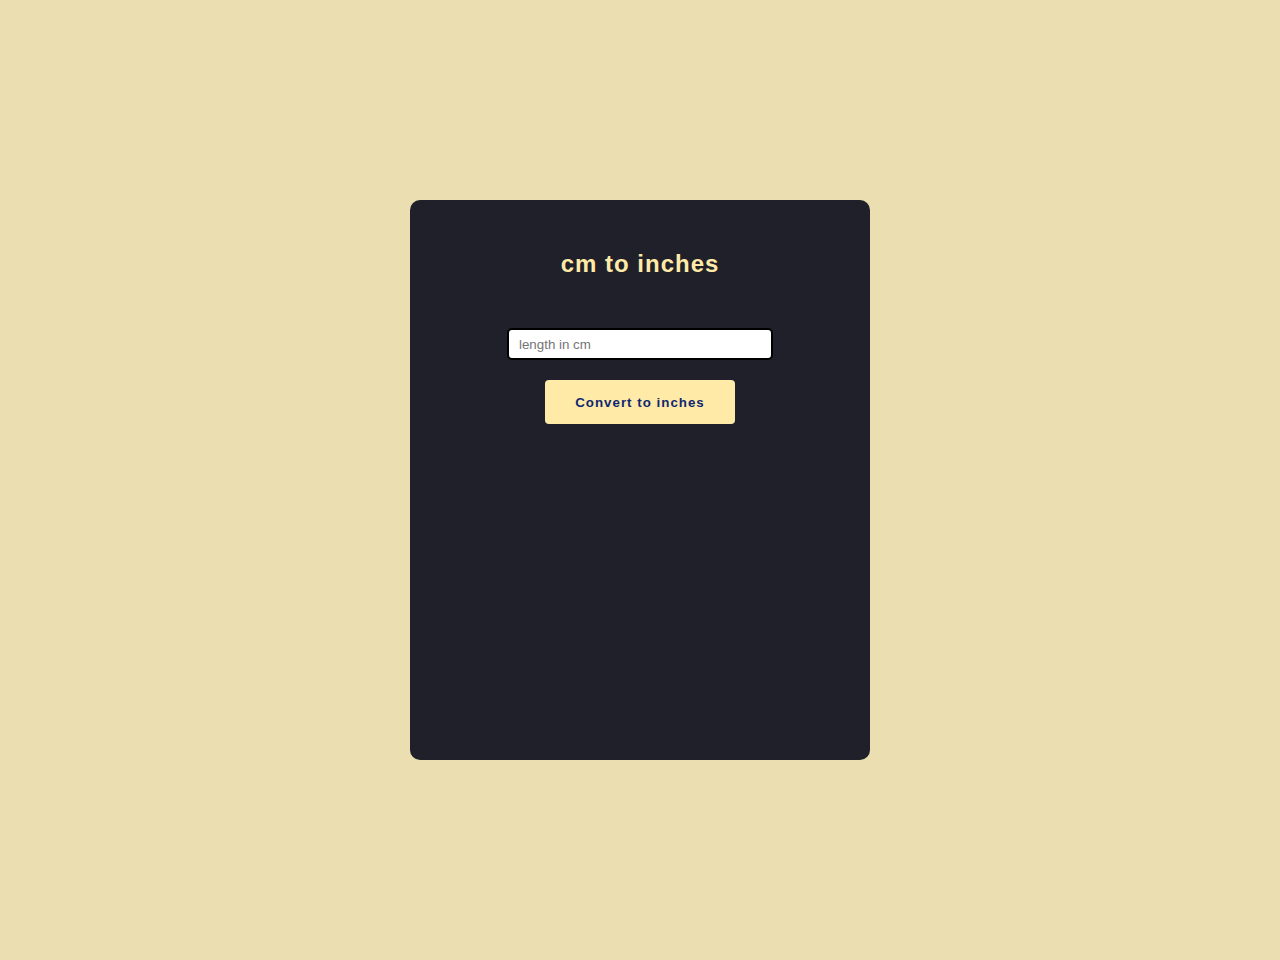
<file: length cm to inches with js/index.html>
<!DOCTYPE html>
<html lang="en">
<head>
    <meta charset="UTF-8">
    <meta http-equiv="X-UA-Compatible" content="IE=edge">
    <meta name="viewport" content="width=device-width, initial-scale=1.0">
    <link rel="stylesheet" href="styles.css">
    <title>Length Converter</title>
</head>
<body>
    <div id="wrapper">
        <h2>cm to inches</h2>
        <div class="inputdiv">
            <input type="text" id="input" placeholder="length in cm">
        </div>
        <div>
            <button type="submit" onclick="convert()">Convert to inches</button>
        </div>
        <div id="result">

        </div>
    </div>
    <script>
      function convert(){
        const cmVal = Number(document.getElementById("input").value)
        const inchVal = cmVal/2.54
        const result = document.getElementById("result")
        result.innerHTML = inchVal.toFixed(3) +" inches"
      }
    </script>
</body>
</html>
</file>
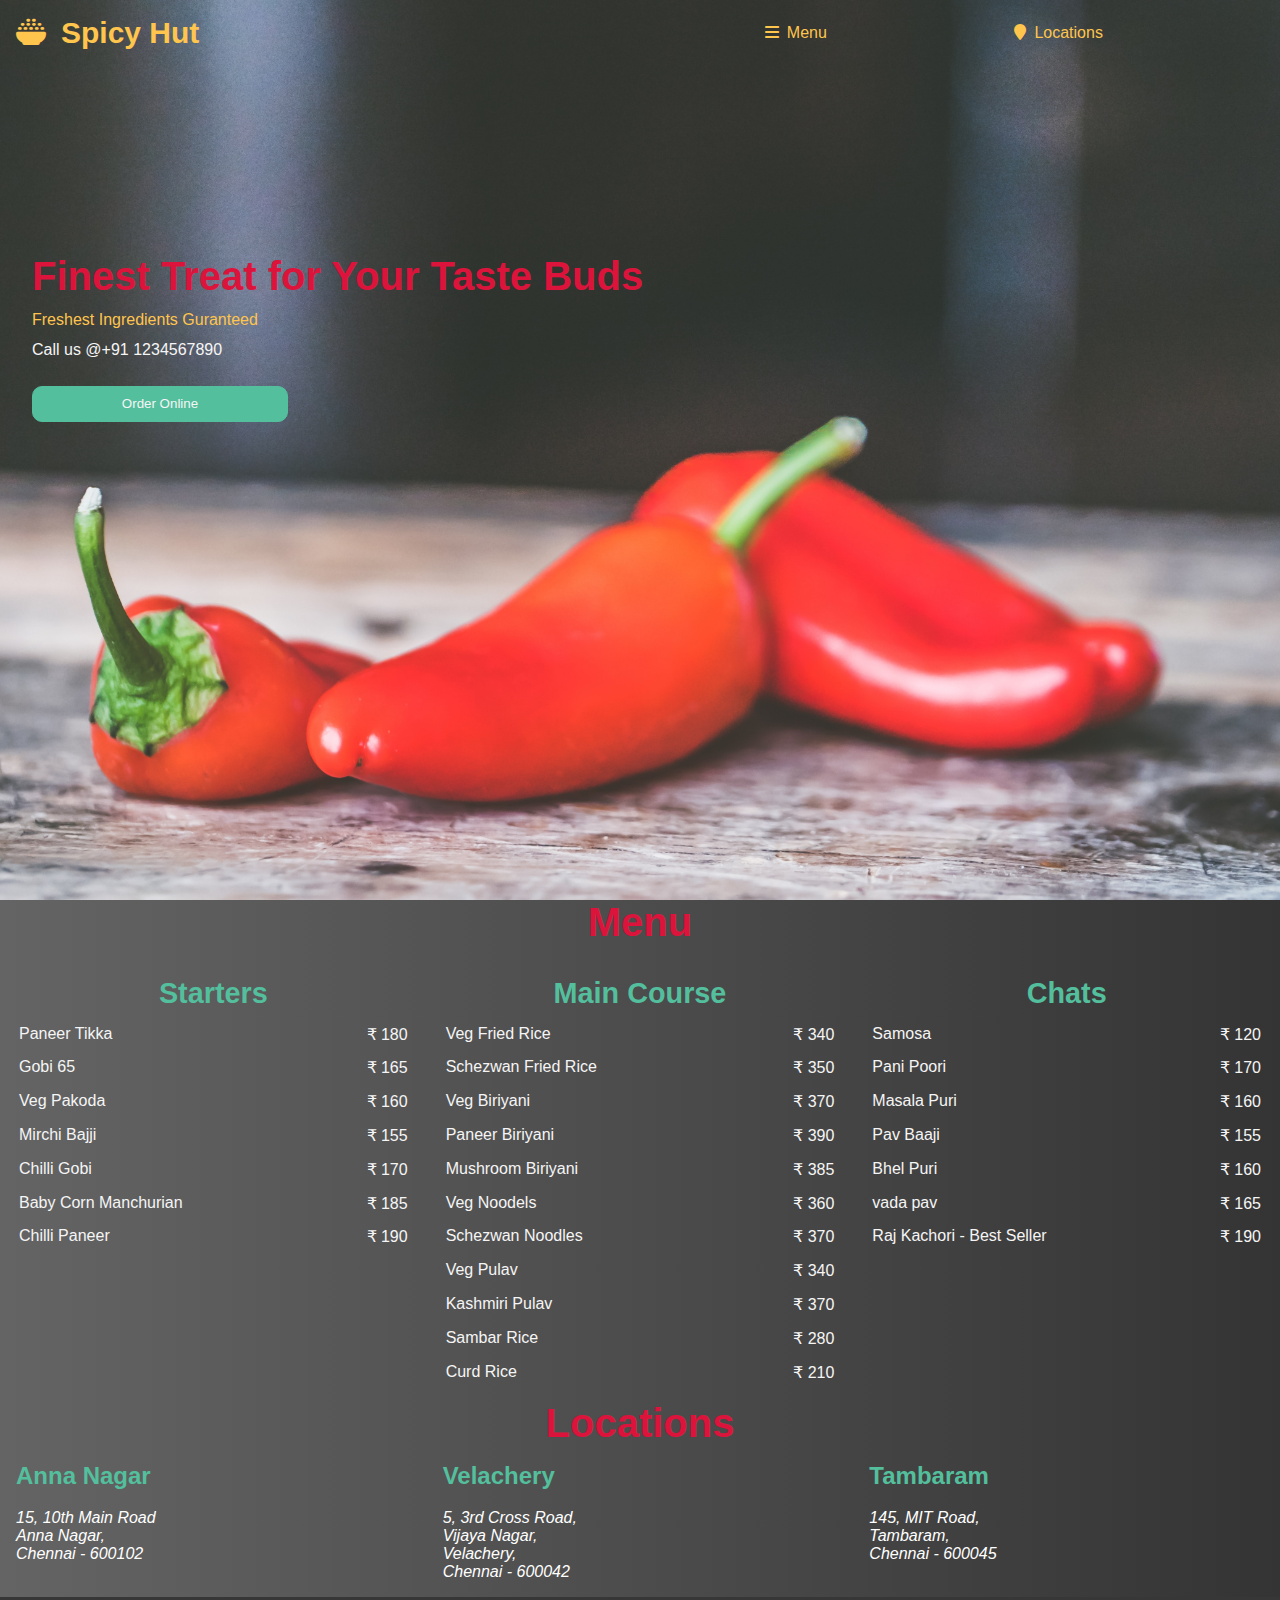
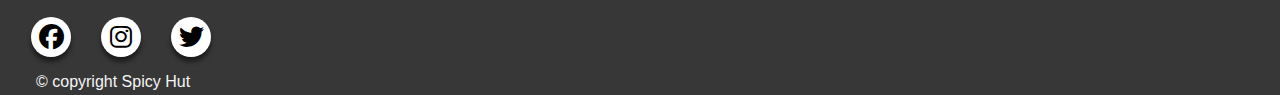
<file: restaurant/index.html>
<!DOCTYPE html>
<html lang="en">
<head>
    <meta charset="UTF-8">
    <meta http-equiv="X-UA-Compatible" content="IE=edge">
    <meta name="viewport" content="width=device-width, initial-scale=1.0">
    <link rel="stylesheet" href="https://cdnjs.cloudflare.com/ajax/libs/font-awesome/6.1.2/css/all.min.css">
    <link rel="stylesheet" href="restaurant.css">
    <link rel="icon" href="favicon.ico">
    <title>Spicy Hut - Restaurant in Chennai</title>
</head>
<body>
        <div class="mainarea">
            <header>
                <a href="" class="logo"><h2><i class="fa-solid fa-bowl-rice"></i>Spicy Hut</h2></a>
                <nav>
                    <a href="#menuheading"><i class="fa-solid fa-bars"></i>Menu</a>
                    <a href="#locheading"><i class="fa-solid fa-location-pin"></i>Locations</a>
                </nav>
            </header>

            <div class="maintext">
                <div class="tagline1">
                    Finest Treat for Your Taste Buds
                </div>
                <div class="tagline2">
                    Freshest Ingredients Guranteed
                </div>
                <div class="callus">
                    Call us @+91 1234567890         
                </div>
                <button>Order Online</button>
            </div>
        </div>
        <h2 id="menuheading">Menu</h2>
        <div class="menu">
            <div class="starters">
                <table>
                    <th colspan="2">Starters</th>
                    <tr>
                        <td>Paneer Tikka</td>
                        <td>&#8377 180</td>
                    </tr>
                    <tr>
                        <td>Gobi 65</td>
                        <td>&#8377 165</td>
                    </tr>
                    <tr>
                        <td>Veg Pakoda</td>
                        <td>&#8377 160</td>
                    </tr>
                    <tr>
                        <td>Mirchi Bajji</td>
                        <td>&#8377 155</td>
                    </tr>
                    <tr>
                        <td>Chilli Gobi</td>
                        <td>&#8377 170</td>
                    </tr>
                    <tr>
                        <td>Baby Corn Manchurian</td>
                        <td>&#8377 185</td>
                    </tr>
                    <tr>
                        <td>Chilli Paneer</td>
                        <td>&#8377 190</td>
                    </tr>
                </table>
            </div>
            <div class="maincourse">
                <table>
                    <th colspan="2">Main Course</th>
                    <tr>
                        <td>Veg Fried Rice</td>
                        <td>&#8377 340</td>
                    </tr>
                    <tr>
                        <td>Schezwan Fried Rice</td>
                        <td>&#8377 350</td>
                    </tr>
                    <tr>
                        <td>Veg Biriyani</td>
                        <td>&#8377 370</td>
                    </tr>
                    <tr>
                        <td>Paneer Biriyani</td>
                        <td>&#8377 390</td>
                    </tr>
                    <tr>
                        <td>Mushroom Biriyani</td>
                        <td>&#8377 385</td>
                    </tr>
                    <tr>
                        <td>Veg Noodels</td>
                        <td>&#8377 360</td>
                    </tr>
                    <tr>
                        <td>Schezwan Noodles</td>
                        <td>&#8377 370</td>
                    </tr>
                    <tr>
                        <td>Veg Pulav</td>
                        <td>&#8377 340</td>
                    </tr>
                    <tr>
                        <td>Kashmiri Pulav</td>
                        <td>&#8377 370</td>
                    </tr>
                    <tr>
                        <td>Sambar Rice</td>
                        <td>&#8377 280</td>
                    </tr>
                    <tr>
                        <td>Curd Rice</td>
                        <td>&#8377 210</td>
                    </tr>
                </table>
            </div>
            <div class="chats">
                <table>
                    <th colspan="2">Chats</th>
                    <tr>
                        <td>Samosa</td>
                        <td>&#8377 120</td>
                    </tr>
                    <tr>
                        <td>Pani Poori</td>
                        <td>&#8377 170</td>
                    </tr>
                    <tr>
                        <td>Masala Puri</td>
                        <td>&#8377 160</td>
                    </tr>
                    <tr>
                        <td>Pav Baaji</td>
                        <td>&#8377 155</td>
                    </tr>
                    <tr>
                        <td>Bhel Puri</td>
                        <td>&#8377 160</td>
                    </tr>
                    <tr>
                        <td>vada pav</td>
                        <td>&#8377 165</td>
                    </tr>
                    <tr>
                        <td>Raj Kachori - Best Seller</td>
                        <td>&#8377 190</td>
                    </tr>
                </table>
            </div>
        </div>
        <h2 id="locheading">Locations</h2>
        <div class="locations">
            <div class="annanagar">
                <h2>Anna Nagar</h2>
                <address>
                    15, 10th Main Road</br>
                    Anna Nagar,</br>
                    Chennai - 600102
                </address>
            </div>
            <div class="velachery">
                <h2>Velachery</h2>
                <address>
                    5, 3rd Cross Road,</br>
                    Vijaya Nagar,</br>
                    Velachery,</br>
                    Chennai - 600042
                </address>
            </div>
            <div class="Tambaram">
                <h2>Tambaram</h2>
                <address>
                    145, MIT Road,</br>
                    Tambaram,</br>
                    Chennai - 600045
                </address>
            </div>
        </div>    

        <footer>
            <div class="social-menu">
                <ul>
                    <li><a href="#" target="blank"><i class="fab fa-facebook"></i></i></a></li>
                    <li><a href="#" target="blank"><i class="fab fa-instagram"></i></a></li>
                    <li><a href="#" target="blank"><i class="fab fa-twitter"></i></a></li>
                </ul>
            </div>
            <div id="copyright">&#169 copyright Spicy Hut</div>
        </footer>
</body>
</html>
</file>
<file: length cm to inches with js/styles.css>
html,
body{
   margin: 0;
   font-family: 'Poppins', sans-serif;
   background-color:#ebdeb1;
}

#wrapper div,#wrapper h2{
    display:flex;
    justify-content: center;
    
}

h2{
    color:#ffeba7;
    letter-spacing: 1px;
}
input{
    border-radius: 5px;
    border: 2px solid black ;
    margin-top:30px;
    height:2em;
    width:250px;
    padding-left:10px;
}

input:active{
    border:none;
}
#wrapper{
    height:500px;
    width:400px;
    margin:200px auto;
    background-color:#1f2029;
    border-radius:10px;
    padding:30px;
}

button{
    margin-top:20px;
    background-color:#ffeba7;
    border-radius: 4px;
    height: 44px;
    font-weight: 600;
    padding: 0 30px;
    letter-spacing: 1px;
    border: none;
    color: #102770;
}

button:hover{
    cursor:pointer;
}
#result{
    color:white;
    margin-top:20px;
    font-size:32px;
}
</file>
<file: restaurant/restaurant.css>
:root{
    --red:crimson;
    --green:#53BF9D;
    --yellow:#FFC54D;
    --white:whitesmoke;
}

body,h2{
    margin:0;
    font-family: Arial, Helvetica, sans-serif;
}

.mainarea{
    background-image:url('restbg.jpg');
    background-size: cover;
    background-position: center;
    height:100vh;
    color:var(--white);
}

header a{
    color:var(--white);
    text-decoration: None;
    display: inline;
    color: var(--yellow);
    min-width: 120px;
}


header{
    display:flex;
    padding: 1em;
    flex-wrap: wrap;
    row-gap: 1em;
}

.logo{
    flex:3;
    font-size: 1.25em;
    color:var(--yellow);
    min-width: 260px
}

header h2 i,nav a i{
    margin-right: .5em;
}

nav{
    flex:2;
    display:flex;
    align-items: center;
}

nav a{
    flex:1;
}

nav a:hover{
    color:var(--green);
}

.maintext{
    display:flex;
    flex-direction: column;
    height:50vh;
    justify-content: center;
    padding:2em;
}

.maintext div{
    margin-top: .75em;
}

.tagline1{
    font-size:2.5em;
    font-weight: bolder;
    color: var(--red);
}

.mainarea button{
    width:20vw;
    margin-top: 2em;
    border-radius: 10px;
    padding:.7em;
    color: var(--white);
    background-color:var(--green);
    border: 1px solid var(--green);
}

.tagline2{
    color:var(--yellow);
}

#menuheading,#locheading{
    background:linear-gradient(to right,rgb(100, 100, 100),rgb(53, 52, 52));
    font-size:2.5em;
    color:var(--red);
    display: flex;
    justify-content: center;
}
.menu{
    display:grid;
    grid-template-columns: repeat(auto-fit,minmax(320px,1fr));
    background:linear-gradient(to right,rgb(100, 100, 100),rgb(53, 52, 52));
}

.maincourse{
    grid-row: span 2;
}

.menu tr{
    display:flex;
    justify-content: center;
    margin-top:.8em;
    color:var(--white);
}

.menu th{
    color:var(--green);
    font-size: 1.8em;
}
.menu td:nth-child(1){
    flex:1;
    justify-self: left;
}

.menu td:nth-child(2){
    justify-self: right;
}

table{
    width:100%;
    padding:1em;
}

.locations address{
    color:white;
}

.locations{
    display:flex;
    flex-wrap: wrap;
    justify-items: center;
    background:linear-gradient(to right,rgb(100, 100, 100),rgb(53, 52, 52));
}
.locheading{
    font-size:1.75em;
    color:var(--red);
    display: flex;
    justify-content: center;
}

.locations div{
    padding:1em;
    flex:1;
}

.locations div h2{
    color: var(--green);
    margin-bottom: .8em;
}

footer{
    background-color: rgb(55, 55, 55);
    color:var(--white);
    padding:.25em 1em;
}

#copyright{
    margin-left:20px;
}
.social-menu ul{
    display: flex;
    padding:0;
}

.social-menu ul li{
    list-style: none;
    display:inline-block;
    margin: 0 15px;
}

.social-menu ul li .fab{
    font-size: 25px;
    line-height: 40px;
    transition: .3s;
    color: #000;
}

.social-menu ul li .fab:hover{
    color: #fff;
}

.social-menu ul li a{
    position: relative;
    display: block;
    width: 40px;
    height: 40px;
    border-radius: 50%;
    background-color: #fff;
    text-align: center;
    transition: .6s;
    box-shadow: 0 5px 4px rgba(0,0,0,.5);
}

.social-menu ul li a:hover{
    transform: translate(0, -10%);
}

.social-menu ul li:nth-child(1) a:hover{
    background-color: #4267B2;
}
.social-menu ul li:nth-child(2) a:hover{
    background-color: #E4405F;
}
.social-menu ul li:nth-child(3) a:hover{
    background-color: #00ACEE;
}
</file>
